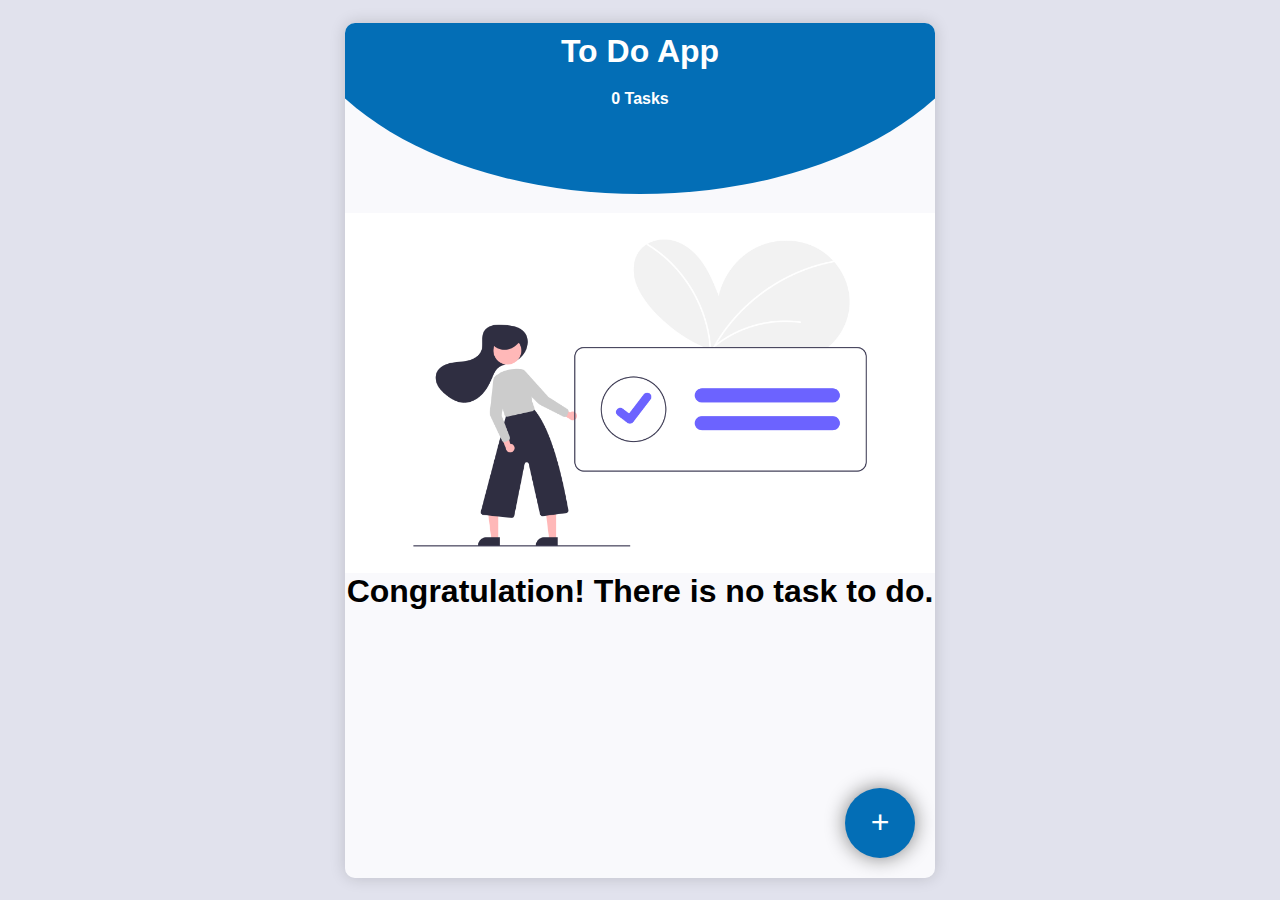
<file: To-Do-List/index.html>
<!DOCTYPE html>
<html lang="en">
<head>
    <meta charset="UTF-8">
    <meta name="viewport" content="width=device-width, initial-scale=1.0">

    <!-- fontawesome cdn link for icons -->
    <link rel="stylesheet" href="https://use.fontawesome.com/releases/v5.15.4/css/all.css"
        integrity="sha384-DyZ88mC6Up2uqS4h/KRgHuoeGwBcD4Ng9SiP4dIRy0EXTlnuz47vAwmeGwVChigm" crossorigin="anonymous">

    <link rel="shortcut icon" href="./image/favicon.png" type="image/x-icon">
    <link rel="stylesheet" href="style.css">
    <title>To Do List</title>
</head>
<body>
    <!--********************************
    *        CONTAINER - START         *
    ************************************-->

    <div class="container">
        <div class="heading">
            <h1> <i class="fas fa-clipboard-list"></i> To Do App</h1>

            <!-- to do -->
            <h4> <span id="taskCount">0</span> Tasks</h4>
        </div>

        <button class="plus">+</button>

        <!--################################
            EMPTY TASKS DIV - START
        #################################-->
        <div class="no-tasks">

            <div class="emptylist">
            </div>
            <div class="message">
                <h1>Congratulation! There is no task to do.</h1>
            </div>
        </div>
        <!----------------------------------
                   EMPTY TASKS DIV -END 
         ------------------------------------>


        <!--################################
                TASKS LIST DIV - START
        #################################-->
        <div class="list-header">
            <button class="delete-btn">Delete</button>

        </div>

        <div class="task-list">
            <div class="top-todos">
                <h3>Top task(s) :</h3>
                <ul id="sortable" class="true-star sortable">

                </ul>
            </div>

            <div class="todos">
                <h3> Your Tasks :</h3>
                <div class="scrollable-todos">
                    <ul class=" false-star sortable">

                    </ul>
                </div>
            </div>
        </div>
        <!----------------------------------
                    TASKS LIST DIV -END 
            ------------------------------------>


        <!--################################
               TO-DO-INPUTS - START
      #################################-->
        <div class="to-do-inputs ">
            <div class="form">
                <div class="task-div">
                    <h3>Task:</h3>
                    <input type="text" id="task" name="task" required placeholder="What do you need to do?">
                </div>
                <div class="category-div">
                    <h3>Categories:</h3>
                    <select name="tag" id="categories">
                        <option value="none" disabled selected>Select Categories</option>
                        <option value="home">Home</option>
                        <option value="professional">professional</option>
                        <option value="personal">Personal</option>
                        <option value="other">Other</option>
                    </select>
                </div>
                <div class="date-div">
                    <h3>Date:</h3>
                    <input type="date" id="date" name="date" placeholder="What do you need to do?">
                </div>
                <div class="button-div">
                    <button type="submit" id="submit-form">Add Task</button> <br><br>
                </div>
                <div class="error-output">

                </div>
            </div>

            <button id="cancel">Cancel</button>
        </div>
        <!----------------------------------
                TO-DO-INPUT DIV -END 
        ------------------------------------>
    </div>

    <script src="./index.js"></script>
</body>
</html>
</file>
<file: To-Do-List/style.css>
/*****************************
    GLOBAL - PROPERTIES
*****************************/

*{
    margin: 0%;
    padding:0%;
    box-sizing: border-box;
}



a{
    color:inherit;
    text-decoration: none;
}
button{
    border: none;
    outline: none;
    cursor: pointer;
    background: inherit;
}

:root{
    --body-background-color: #E1E2ED;
    --container-background-color:rgba(255, 255, 255, 0.8);
    --container-highlight-color: #036eb6;
    --primary-color:black;
    --secondary-color:white;
    --tertiary-color: lightgrey;
}
body{
    background: var(--body-background-color) ; 
    min-height: 100vh;
    display: flex;
    justify-content: center;
    align-items: center;
    font-family: sans-serif;
}



/*---------------------------------
    GLOBAL - PROPERTIES -END
----------------------------------*/


/*****************************
      TO DO CONTAINER
*****************************/

.container{
    width: 590px;
    min-height:95vh;
    box-shadow: 0px 0px 1rem 0px rgba(0, 0, 0, .16);
    background: var(--container-background-color);
    position: relative;
    z-index: 100;
    /* to do */
    overflow: hidden;
    border-radius: 10px;
    color:var(--primary-color);
    text-align: center;
    padding: 10px 0px;
    
}

@media screen and (max-width:600px){
    .container{
        width: 90%;
    }
}

.container::before{
    content: '';
    position: absolute;
    width: 120%;
    height: 50%;
    border-radius: 50%;
    top: -30%;
    left: -10%;
    z-index: -1;
    background: var(--container-highlight-color);
}
.heading{
    width: 100%;
    height:20vh;
}
.container h1{
    z-index: 100;
    color: var(--secondary-color);
}
.container h4{
    margin-top: 20px;
    z-index: 100;
    color: var(--secondary-color);
}

.plus{
    width:70px;
    height:70px;
    background: var(--container-highlight-color);
    border-radius: 50%;
    color: var(--secondary-color);
    box-shadow: 0px 0px 20px 0px grey;
    position: absolute;
    bottom: 20px;
    right:20px;
    display: flex;
    justify-content: center;
    align-items: center;
    font-size: 2rem;
    outline: none;
    border: none;
    cursor: pointer;
}

button.plus:active{
    transform: scale(.9);
}



/*****************************
    EMPTY LIST DIV
*****************************/


.emptylist{
    width: 100%;
    height: 40vh;
    background: url(./image/emptylist.png);
    background-position: center;
    background-size: cover;
    background-repeat: no-repeat;
    color: var(--container-highlight-color);
}
.message h1{
    color: var(--primary-color);
}
.emptylist img{
    width: 100%;
    height: 100%;
}

/*---------------------------------
   EMPTY LIST -END
----------------------------------*/


/*****************************
    TO DO LIST INPUTS DIV
*****************************/

.to-do-inputs{
    width:100%;
    height:75vh;
    border-radius: 10px;
    background: var(--container-highlight-color);
    padding: 20px 5px;
    position: absolute;
    bottom: -100%;
    /* to do */
    visibility: visible;
}
.error-output{
    text-align: center;
    color: rgb(204, 3, 3);
    width: 100%;
    font-weight: bolder;
}

.to-do-inputs .form{
    display: flex;
    justify-content: space-between;
    flex-wrap: wrap;
    color: var(--secondary-color);
    height: 100%;
}
.to-do-inputs input{
    outline: none;
    background: transparent;
    border: none;
    height: 90%;
    width: 100%;
    color: var(--secondary-color);
    font-size: 1.2rem;
}

.to-do-inputs input::placeholder{
    color: var(--tertiary-color);
}
.to-do-inputs h3{
    width: 100%;
    margin: 0;
    text-align: left;
}
.to-do-inputs .task-div{
    width: 99%;
    border:1px solid lightgray;
    margin: 10px .5%;
    height: 70px;
    margin-bottom: 20px;
}
.to-do-inputs select{
    height: 90%;
    width: 100%;
    background: transparent;
    color: var(--secondary-color);
    font-size: 1.2rem;
    border: none;
    outline: none;
}
.to-do-inputs select option{
    color: black;
    font-size: 1rem;
    padding: 10px;
}
.to-do-inputs .category-div{
    width:45%;
    margin: 10px 0;
    height: 65px;
    border: 1px solid lightgray;
}

.to-do-inputs .date-div{
    border: 1px solid lightgray;
    width: 45%;
    height: 65px;
    margin: 10px 0;

}


.to-do-inputs .button-div{
    width:100%;
    margin:20px 0;
    align-self: flex-end;
}
.to-do-inputs .button-div button{
    padding: 15px 25px;
    background: transparent;
    outline: none;
    border: none;
    border: 2px solid white;
    color: var(--secondary-color);
    font-size: 1.5rem;
    box-shadow: 0 0 10px 1px #013f68;
    cursor: pointer;
}
.to-do-inputs .button-div button:active{
    transform: scale(.9);
}
#cancel{
    color:white;
    font-size: 1rem;
}

/*---------------------------------
   TO DO LIST INPUTS DIV -END
----------------------------------*/

/*****************************
    TASKS LIST DIV
*****************************/
.task-list{
    width: 100%;
    max-height: 70vh;
    display: flex;
    flex-direction: column;
    text-align: left;
    overflow-y: scroll;
    /* display: none; */
}

.task-list::-webkit-scrollbar{
    width:5px;
    background-color: transparent;
    padding: 10px 2px;
}
.task-list::-webkit-scrollbar-thumb {
    width:5px;
    background-color: lightgrey;
    border-radius: 5px;
}

.list-header{
    padding: 10px;
    text-align: right;
    background: transparent;
}


.task-list .my-info{
    display: flex;
    justify-content: space-around;
    font-size: 1.2rem;
}
.my-info .checkbox{
    margin: 0 5px;
}

.task-list .card{
    display: flex;
    width: 100%;
    justify-content: space-between;
    padding: 5px 0;
    box-shadow: 0px 0 10px 0 rgb(212, 211, 211);
    margin:5px 0;
}
.top-todos .card{
    padding: 3px 0;
    background: var(--container-highlight-color);
    color: var(--secondary-color);
}

span.task-date{
    color: var(--primary-color);
    margin-top: 10px;
    font-size: .8rem;
}
.tasks-category{
    padding-right: 20px;
}
@media screen and (max-width:600px){
    .task-list .card{
        flex-wrap: wrap;
    }
    .tasks-category{
        width: 100%;
        align-self: center;
        padding-right: 0;
    }
    .tasks-category .tags{
        margin: auto;
        float: right;
        margin-right: 5px;
    }
}
.tasks-category .tags {
    padding:10px 20px;
    color: var(--secondary-color);
    width: fit-content;
    text-transform: capitalize;
}
.school{
    background-color: hotpink;
}
.professional{
    background-color: rgb(37, 124, 19);
}
.home{
    background-color: rgb(129, 6, 230);
}
.personal{
    background-color: rgb(248, 35, 35);
}
.other{
    background-color: rgb(248, 85, 35);

}
.checkbox-checked{
    text-decoration: line-through;
    color:gray;
}
.none{
    display: none;
}

.star{
    cursor: pointer;
}

.delete-btn{
    padding: 8px 15px;
    background-color: rgba(0, 0, 0, .16);
    font-size: 1rem;
    margin-right: 15px;
}
.delete-btn {
    font-size: 1rem;
}
.delete-btn:hover{
    box-shadow: 1px 1px 5px 1px grey;
}
.delete-btn:active{
    transform: scale(.9);
}
/*---------------------------------
TASKS LIST DIV -END
----------------------------------*/

/*---------------------------------
    TO DO CONTAINER -END
----------------------------------*/
</file>
